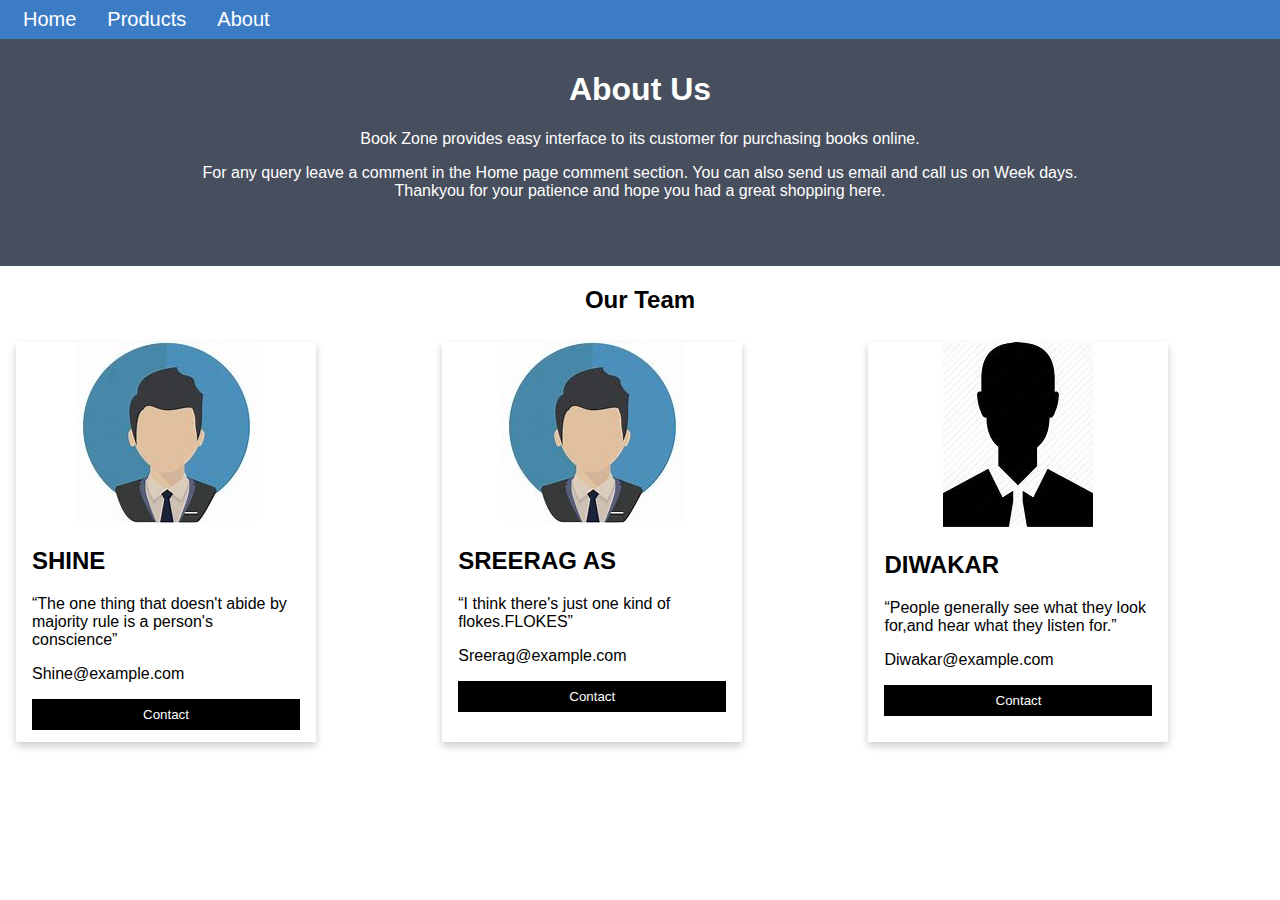
<file: About1.html>
<!DOCTYPE html>
<html>
<head>
<meta name="viewport" content="width=device-width, initial-scale=1">
<style>
body {
  font-family: Arial, Helvetica, sans-serif;
  margin: 0;
}

.navbar{
  display: flex;
  background-color:rgb(60, 124, 197);
  position: fixed;
  top:0;
  width: 100%;
  font-size: 20px;
}

.nav-right{
  text-align: right;
  float:right;
}

.nav-right li {
    display: inline;
    float: left;
    padding-left: 15px;
  }

  .nav-right li a {
    display: block;
    padding: 8px;
    text-decoration: none;
    color:white;
  }

  .nav-right  li ul {
    list-style-type: none;
    margin: 0;
    padding: 0;
    overflow: hidden;
    background-color: #333;
  }

  .nav-right li a:hover {
    background-color: rgb(31, 199, 106);
  }

  .nav-right .active {
    background-color: #04AA6D;
  }


html {
  box-sizing: border-box;
}

*, *:before, *:after {
  box-sizing: inherit;
}

.column {
  float: left;
  width: 33.3%;
  margin-bottom: 16px;
  padding: 0 8px;
}

.card {
  box-shadow: 0 4px 8px 0 rgba(0, 0, 0, 0.2);
  margin: 8px;
  width: 300px;
  height: 400px;
}

.about-section {
  padding: 50px;
  text-align: center;
  background-color: #474e5d;
  color: white;
}

.container {
  padding: 0 16px;
}

.container::after, .row::after {
  content: "";
  clear: both;
  display: table;
}

.title {
  color: grey;
}

.button {
  border: none;
  outline: 0;
  display: inline-block;
  padding: 8px;
  color: white;
  background-color: #000;
  text-align: center;
  cursor: pointer;
  width: 100%;
}

.button:hover {
  background-color: #555;
}

@media screen and (max-width: 650px) {
  .column {
    width: 100%;
    display: block;
  }
}
</style>
</head>
<body>
    <nav class="navbar">
        <div class="nav-right">
            <li><a href="index1.html">Home</a></li>
            <li><a href="products1.html">Products</a></li>
            <li><a href="About1.html">About</a></li>
        </div>
    </nav>

<div class="about-section">
  <h1>About Us </h1>
  <p>Book Zone provides easy interface to its customer for purchasing books online.</p>
  <p>For any query leave a comment in the Home page comment section. You can also send us email and call us 
      on Week days. 
      <br>Thankyou for your patience and hope you had a great shopping here.
  </p>
</div>

<h2 style="text-align:center">Our Team</h2>
<div class="row">
  <div class="column">
    <div class="card">
      <center><img src="images/p2.jfif" alt="Jane" style="width:100% height=300px"></center>
      <div class="container">
        <h2>SHINE</h2>
        <p> <class="title" CEO & Founder></p>
        <p>“The one thing that doesn't abide by majority rule is a person's conscience”</p>
        <p>Shine@example.com</p>
        <p><button class="button">Contact</button></p>
      </div>
    </div>
  </div>

  <div class="column">
    <div class="card">
        <center><img src="images/p2.jfif" alt="Jane" style="width:100% height=300px"></center>
      <div class="container">
        <h2>SREERAG AS</h2>
        <p> <class="title"Art Director></p>
        <p>“I think there's just one kind of flokes.FLOKES”</p>
        <p>Sreerag@example.com</p>
        <p><button class="button">Contact</button></p>
      </div>
    </div>
  </div>
  
  <div class="column">
    <div class="card">
        <center><img src="images/p3.jfif" alt="Jane" style="width:100% height=300px"></center>
      <div class="container">
        <h2>DIWAKAR</h2>
        <p> <class="title" Designer></class></p>
        <p>“People generally see what they look for,and hear what they listen for.”</p>
        <p>Diwakar@example.com</p>
        <p><button class="button">Contact</button></p>
      </div>
    </div>
  </div>
</div>

</body>
</html>
</file>
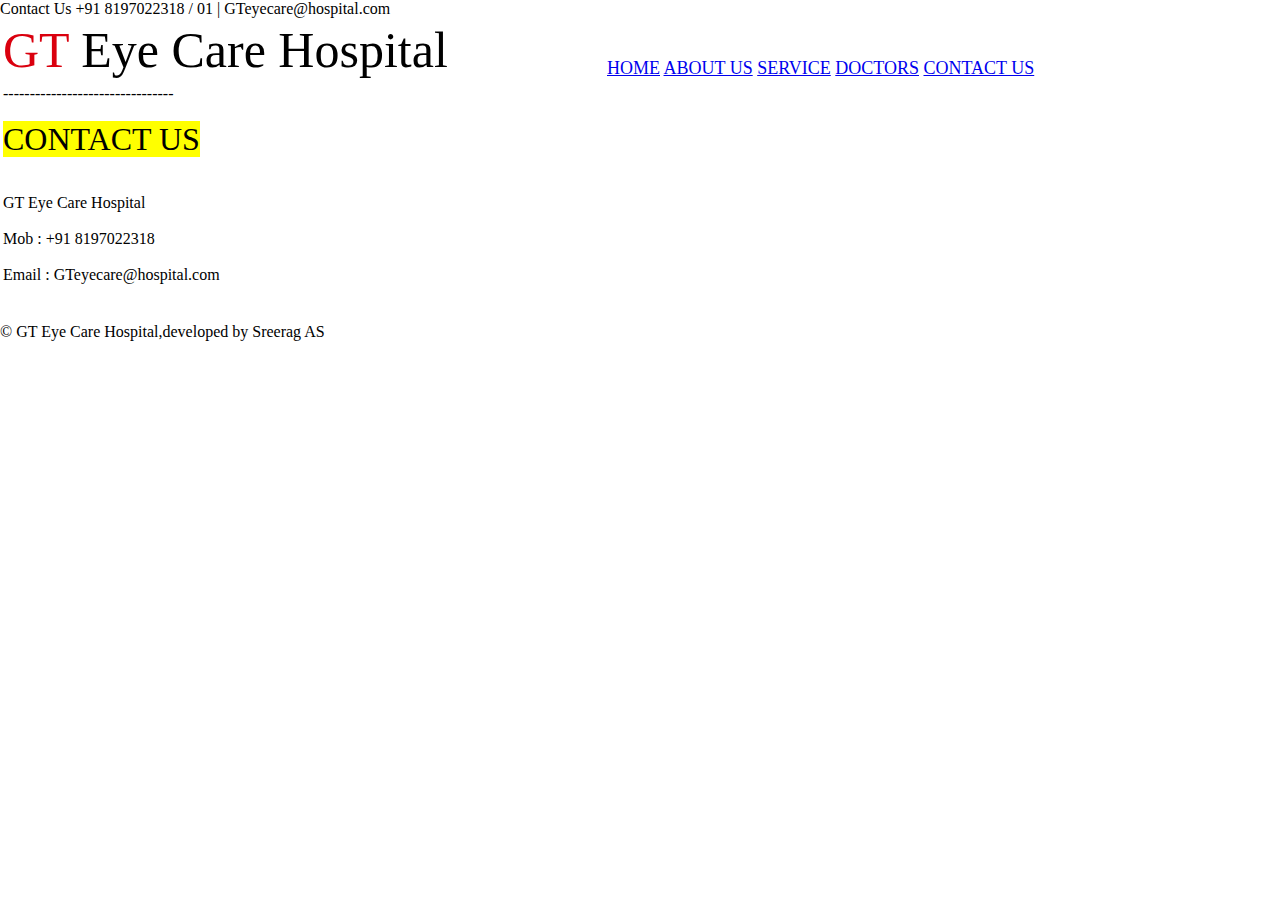
<file: contact.html>
<html>
<head>
	<title> GT Eye Care Hospital </title>
	
	<link href="css/style.css" type="text/css" rel="stylesheet">
	
</head>
<body>
	
	<div class="top">
		<div>
		 Contact Us +91 8197022318 / 01 | GTeyecare@hospital.com 
		</div>
	</div>
	
	<div class="logo">
		<div>
			<table>
				<tr>
					<td width="600px" style="font-size:50px;font-family:forte;"> <font color="dark grey"> GT </font><font color="black"> Eye Care Hospital</font> </td>
					<td> <br> <br>
						<font size="4px"> 
							<a href="index.html">HOME</a> 
							<a href="about.html">ABOUT US</a>  
							<a href="service.html">SERVICE</a>
							<a href="doctor.html">DOCTORS</a> 
							<a href="contact.html">CONTACT US</a>
						</font>
					</td>
				</tr>
			</table>
		</div>
	</div>
	
	
	
	
	
	<div class="bottom">
		<div>
			<table border="0">
				<tr>
					<td width="100%">
						<font color="#000">-------------------------------- </font> <br> <br>

					<font color="#000" size="6.5px"><mark> CONTACT US</mark></font> <br> <br> <br>

					GT Eye Care Hospital
					
					<br>
					<br>
					
					Mob : +91 8197022318
					
					<br>
					<br>
					
					Email : GTeyecare@hospital.com

<br>
<br>
<br>
 </td>
					
					
					<td style="padding-left:30px;"> </td>
				</tr>
			
				
			</table>
		</div>
	</div>
	
	
	<div class="nav_down">
		<div>
		 &copy; GT Eye Care Hospital,developed by Sreerag AS
		</div>
	</div>
</file>
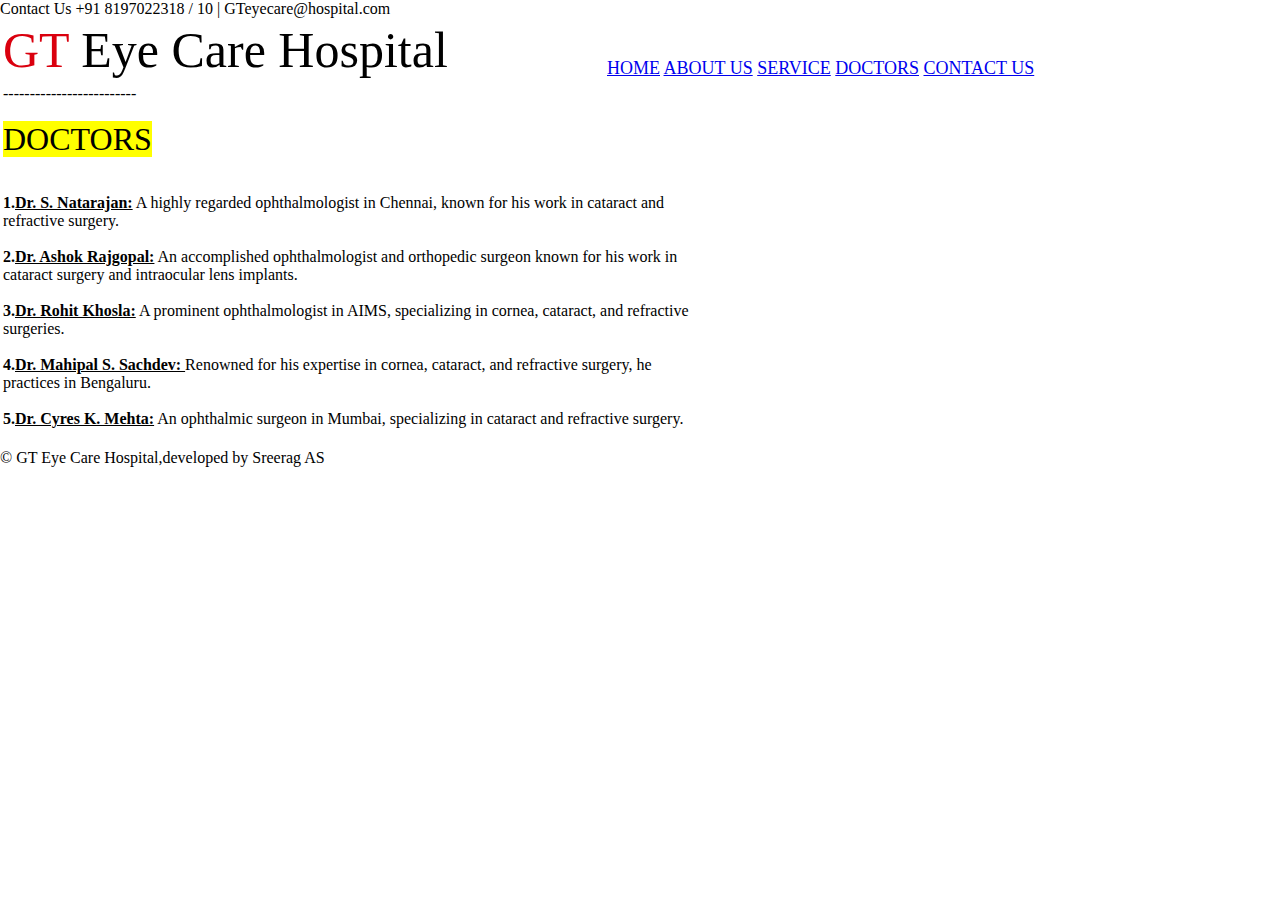
<file: doctor.html>
<html>
<head>
	<title> GT Eye Care Hospital </title>
	
	<link href="css/style.css" type="text/css" rel="stylesheet">
	
</head>
<body>
	
	<div class="top">
		<div>
		 Contact Us +91  8197022318 / 10 | GTeyecare@hospital.com 
		</div>
	</div>
	
	<div class="logo">
		<div>
			<table>
				<tr>
					<td width="600px" style="font-size:50px;font-family:forte;"> <font color="dark grey"> GT </font><font color="black">Eye Care Hospital</font> </td>
					<td> <br> <br>
						<font size="4px"> 
							<a href="index.html">HOME</a> 
							<a href="about.html">ABOUT US</a>  
							<a href="service.html">SERVICE</a>
							<a href="doctor.html">DOCTORS</a> 
							<a href="contact.html">CONTACT US</a>
						</font>
					</td>
				</tr>
			</table>
		</div>
	</div>
	
	
	
	
	
	<div class="bottom">
		<div>
			<table border="0">
				<tr>
					<td width="700px">
						<font color="#000">------------------------- </font> <br> <br>

					<font color="#000" size="6px"><mark> DOCTORS </mark></font> <br> <br> <br>
<b>1.<u>Dr. S. Natarajan:</u></b> A highly regarded ophthalmologist in Chennai, known for his work in 
 cataract and refractive surgery.
<br>
<br>

<b>2.<u>Dr. Ashok Rajgopal:</u></b> An accomplished ophthalmologist and orthopedic surgeon known for his work in cataract surgery and intraocular    lens    implants.
<br>
<br>

<b>3.<u>Dr. Rohit Khosla:</u></b> A prominent ophthalmologist in AIMS, specializing in cornea, cataract, and refractive surgeries.
<br>
<br>

<b>4.<u>Dr. Mahipal S. Sachdev: </u></b>Renowned for his expertise in cornea, cataract, and refractive surgery, he practices in Bengaluru.
<br>
<br>

<b>5.<u>Dr. Cyres K. Mehta:</u></b> An ophthalmic surgeon in Mumbai, specializing in cataract and refractive surgery.

<br>					
<br>
 </td>
					
					
					<td style="padding-left:20px;"> </td>
				</tr>
			
				
			</table>
		</div>
	</div>
	
	
	<div class="nav_down">
		<div>
		 &copy; GT Eye Care Hospital,developed by Sreerag AS
		</div>
	</div>
</file>
<file: css/style.css>
body {margin:0;}

  .navbar{
    display: flex;
    background-color:rgb(60, 124, 197);
    position: fixed;
    top:0;
    width: 100%;
    font-size: 20px;
}

.nav-right{
    text-align: right;
    float:right;
}

.section-1{
    padding:40px;
    background-image: url("https://ak0.picdn.net/shutterstock/videos/20344780/thumb/1.jpg");
    background-repeat: no-repeat;
    background-attachment: fixed;
    background-size: cover;
    height:550px;
    background-size: 100% 100%;
}

.section-1-text{
    display: block;
    border: black;
}

h1{
    font-size: 100px;
    color: white;
}
.section-1 p{
    font-size: 20px;
    color: white;
}

.section-2
{
    padding: 35px;
}

.gallery div{
    display: inline !important;
}

.section-2  a{
    text-decoration: none;
}

.section-2 p{
    color: black;
    text-align: center;
}


div.gallery a:hover {
    border: 1px solid white;
}

div.gallery image-holder desc {
    text-align: center;
}

img{
    height: 300px;
    width:250px;
}

.btn
{
    display: block;
    border-radius: 5px;
    color:white;
    background-color: blue;
    font-size:20px;
    text-decoration: none;
    width:fit-content;
    height:fit-content;
    padding:5px;
}

.btn:hover{
    background-color: rgb(31, 199, 106)ue;
}

li {
    display: inline;
    float: left;
    padding-left: 15px;
  }

  li a {
    display: block;
    padding: 8px;
    text-decoration: none;
    color:white;
  }

  li ul {
    list-style-type: none;
    margin: 0;
    padding: 0;
    overflow: hidden;
    background-color: #333;
  }

  li a:hover {
    background-color: rgb(31, 199, 106);
  }

  .active {
    background-color: #04AA6D;
  }


  .section-3{
      padding:35px;
  }

  
  .view-card {
    float: left;
    width: 25%;
    padding: 0 10px;
}
  .card {
    box-shadow: 0 4px 8px 0 rgba(0, 0, 0, 0.2);
    padding: 16px;
    text-align: center;
    display: inline;

  }

  .card:hover {
    box-shadow: 0 8px 16px 0 rgba(0,0,0,0.2);
  }

  .container {
    padding: 2px 16px;
    align-items: center;
  }



  .section-4{
    padding:35px;
  }
  
  .brand{
      width: 20%;
      display: inline;
  }

  .brand img{
      height: 175px;
  }

.section-5
{
    background-color: rgb(224, 219, 219);
    display: grid; 
}

input[type=text], select, textarea {
    width: 100%;
    padding: 12px;
    border: 1px solid #ccc;
    margin-top: 6px;
    margin-bottom: 16px;
    resize: vertical;
  }
  
  input[type=submit] {
    background-color: #04AA6D;
    color: white;
    padding: 12px 20px;
    border: none;
    cursor: pointer;
  }
  
  input[type=submit]:hover {
    background-color: #45a049;
  }
  
  /* Style the container/contact section */
  .container {
    border-radius: 5px;
    background-color: #f2f2f2;
    padding: 10px;
  }
  
  /* Create two columns that float next to eachother */
  .column {
    float: left;
    width: 50%;
    margin-top: 6px;
    padding: 20px;
  }
  
  /* Clear floats after the columns */
  .row:after {
    content: "";
    display: table;
    clear: both;
  }
</file>
